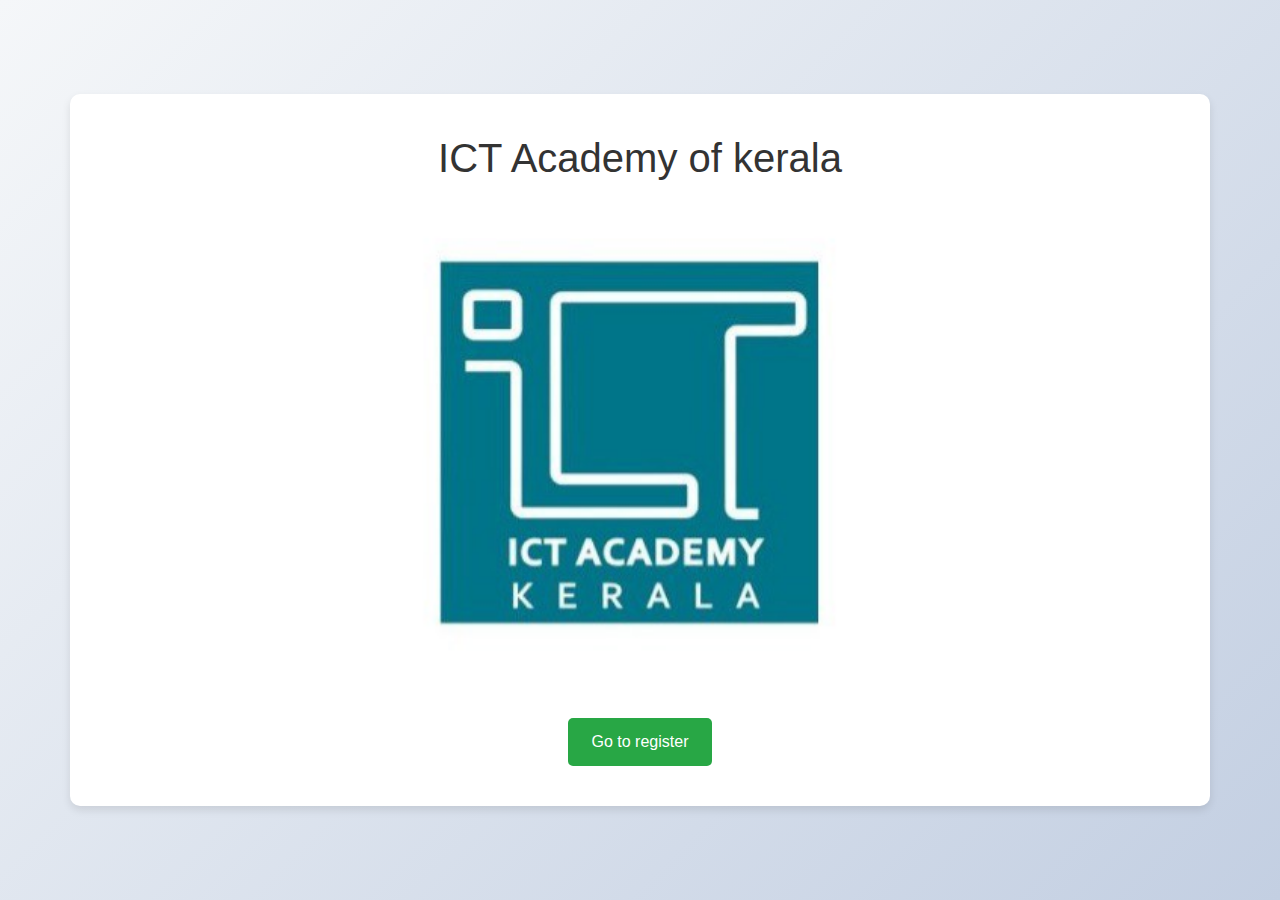
<file: index.html>
<!DOCTYPE html>
<html lang="en">
<head>
    <meta charset="UTF-8">
    <meta name="viewport" content="width=device-width, initial-scale=1.0">
    <title>ict academy kerala</title>
    <link href="https://cdn.jsdelivr.net/npm/bootstrap@5.3.3/dist/css/bootstrap.min.css" rel="stylesheet" integrity="sha384-QWTKZyjpPEjISv5WaRU9OFeRpok6YctnYmDr5pNlyT2bRjXh0JMhjY6hW+ALEwIH" crossorigin="anonymous">
    <script src="https://cdn.jsdelivr.net/npm/bootstrap@5.3.3/dist/js/bootstrap.bundle.min.js" integrity="sha384-YvpcrYf0tY3lHB60NNkmXc5s9fDVZLESaAA55NDzOxhy9GkcIdslK1eN7N6jIeHz" crossorigin="anonymous"></script>
    <link rel="stylesheet" href="styles.css">
</head>
<body>
    <body>
        <div class="container">
            <h1>ICT Academy of kerala</h1>
            <div id="carouselExample" class="carousel slide">
                <div class="carousel-inner">
                  <div class="carousel-item active">
                    <img src="ICTAK.jpg" class="d-block w-100" alt="...">
                  </div>
                  <div class="carousel-item">
                    <img src="PHOTO_ICTAK-Reception.jpg" class="d-block w-100" alt="...">
                  </div>
                  <div class="carousel-item">
                    <img src="Jithin_ICTAK_Website_3ef3a8ac69.jpg" class="d-block w-100" alt="...">
                  </div>
                </div>
                <button class="carousel-control-prev" type="button" data-bs-target="#carouselExample" data-bs-slide="prev">
                  <span class="carousel-control-prev-icon" aria-hidden="true"></span>
                  <span class="visually-hidden">Previous</span>
                </button>
                <button class="carousel-control-next" type="button" data-bs-target="#carouselExample" data-bs-slide="next">
                  <span class="carousel-control-next-icon" aria-hidden="true"></span>
                  <span class="visually-hidden">Next</span>
                </button>
              </div>
            <div>
            <a href="form.html" target="_blank" class="button">Go to register </a>
          </div>
        </div>
    </body>
    </html>
    
    
</body>
</html>
</file>
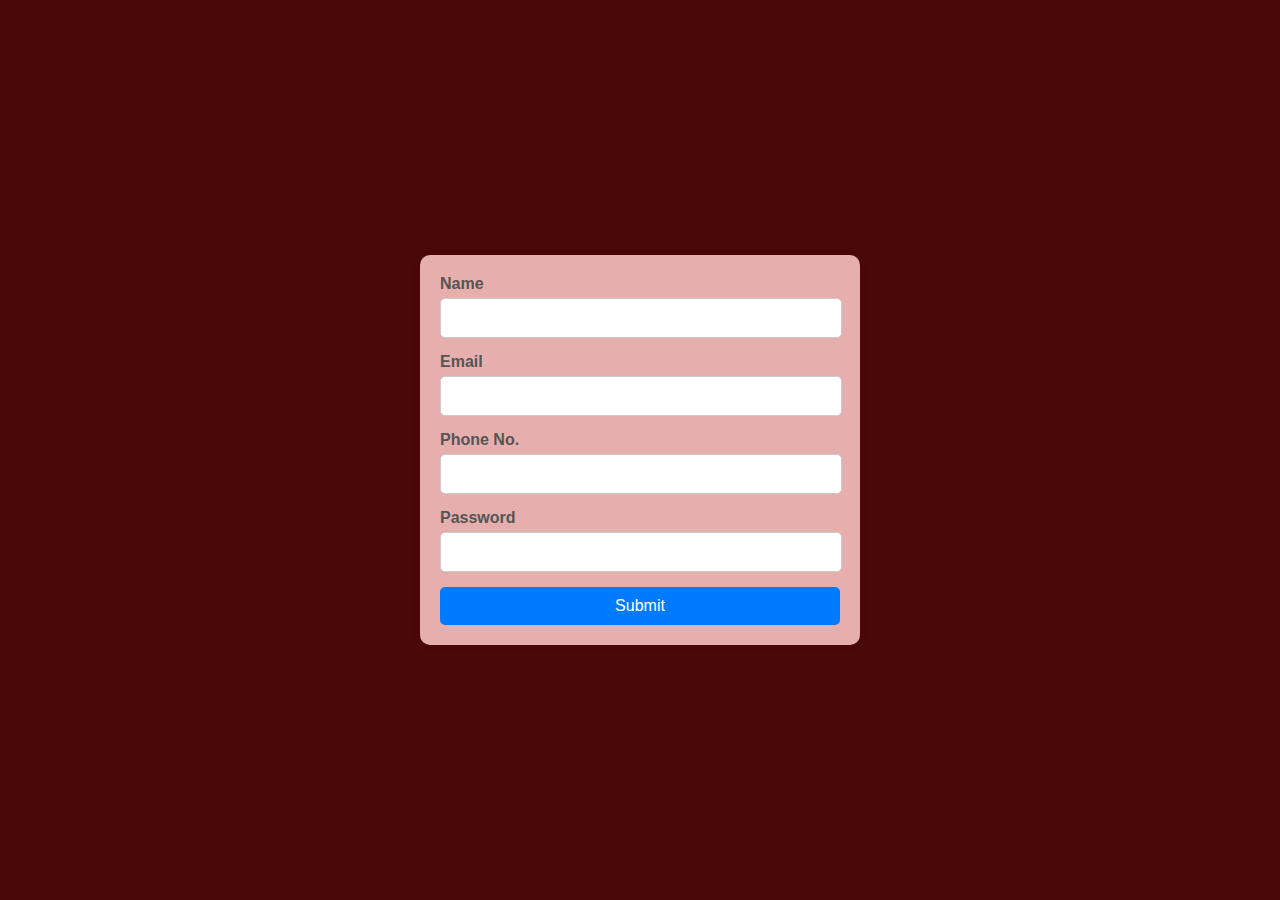
<file: form.html>
<!DOCTYPE html>
<html lang="en">
<head>
    <meta charset="UTF-8">
    <meta name="viewport" content="width=device-width, initial-scale=1.0">
    <title>Register</title>
</head>
<body>
    <link rel="stylesheet" href="style.css">
    <script src="script.js" defer></script>
    <!-- <p>Enter the Details</p> -->
    <form id="registrationForm" action="result1.php" method="post">
        <label for="Name">Name</label>
        <input type="text" name="qname" id="Name" required>
        <label for="Email">Email</label>
        <input type="email" name="qemail" id="Email" required>
        <label for="Phone">Phone No.</label>
        <input type="tel" name="qphone" id="Phone"required>
        <label for="Password">Password</label>
        <input type="password" name="qpassword" id="Password"required>
        <button type="submit">Submit</button>
    </form>
</body>
</html>
</file>
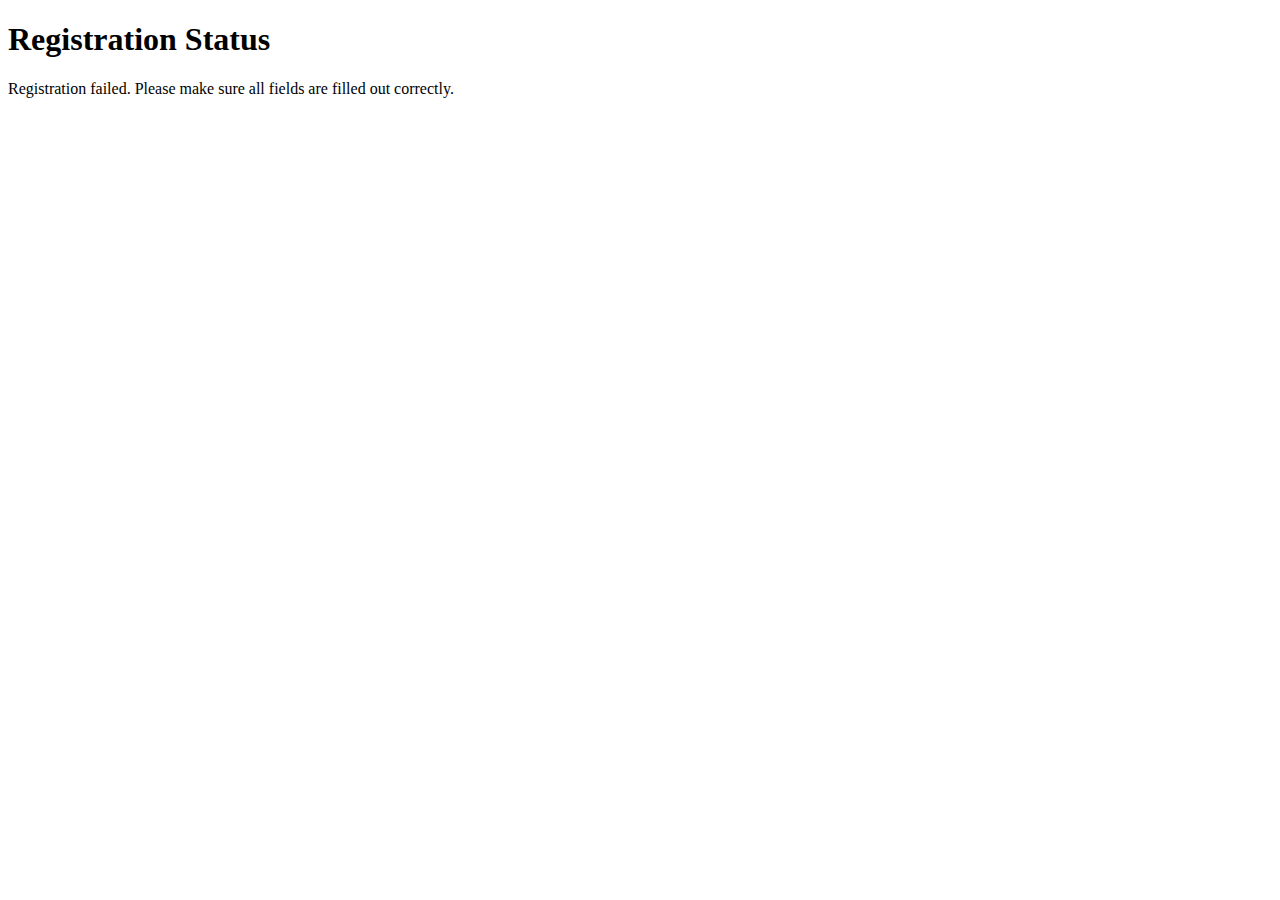
<file: result.html>
<!DOCTYPE html>
<html lang="en">
<head>
    <meta charset="UTF-8">
    <meta name="viewport" content="width=device-width, initial-scale=1.0">
    <title>Result Page</title>
    <script>
        function getQueryParams() {
            const params = new URLSearchParams(window.location.search);
            const name = params.get('qname');
            const email = params.get('qemail');
            
            if (name && email) {
                document.getElementById('result').innerText = `The user with name ${name} and email ${email} has been registered successfully.`;
            } else {
                document.getElementById('result').innerText = 'Registration failed. Please make sure all fields are filled out correctly.';
            }
        }

        window.onload = getQueryParams;
    </script>
</head>
<body>
    <h1>Registration Status</h1>
    <p id="result">Waiting for form submission...</p>
</body>
</html>
</file>
<file: styles.css>
body {
    font-family: Arial, sans-serif;
    margin: 0;
    padding: 0;
    display: flex;
    justify-content: center;
    align-items: center;
    height: 100vh;
    background-color: #e0e0e0;
}

.container {
    text-align: center;
    background-color: white;
    padding: 40px;
    border-radius: 10px;
    box-shadow: 0 4px 8px rgba(0, 0, 0, 0.1);
}

h1 {
    color: #333;
}

.button {
    display: inline-block;
    margin-top: 20px;
    padding: 12px 24px;
    background-color: #28a745;
    color: white;
    text-decoration: none;
    font-size: 16px;
    border-radius: 5px;
    transition: background-color 0.3s;
}

.button:hover {
    background-color: #218838;
}

/* styles.css */
body {
    font-family: 'Segoe UI', Tahoma, Geneva, Verdana, sans-serif;
    background: linear-gradient(135deg, #f5f7f9, #c3cfe2);
    display: flex;
    justify-content: center;
    align-items: center;
    height: 100vh;
    margin: 0;
}

.login-container {
    background-color: #ffffff;
    border-radius: 12px;
    box-shadow: 0 6px 12px rgba(0, 0, 0, 0.1);
    padding: 30px;
    width: 100%;
    max-width: 400px;
    text-align: center;
}

h2 {
    margin-bottom: 25px;
    font-size: 24px;
    color: #333;
}

.input-group {
    margin-bottom: 20px;
    text-align: left;
}

.input-group label {
    display: block;
    font-size: 14px;
    color: #555;
    margin-bottom: 8px;
}

.input-group input {
    width: 100%;
    padding: 12px;
    border: 1px solid #ddd;
    border-radius: 8px;
    box-sizing: border-box;
    font-size: 16px;
    transition: border-color 0.3s;
}

.input-group input:focus {
    border-color: #007bff;
    outline: none;
}

.submit-button, .signin-button {
    width: 100%;
    padding: 12px;
    border: none;
    border-radius: 8px;
    font-size: 16px;
    color: #ffffff;
    cursor: pointer;
    margin-top: 15px;
    transition: background-color 0.3s, transform 0.3s;
}

.submit-button {
    background-color: #007bff;
}

.submit-button:hover {
    background-color: #0056b3;
    transform: translateY(-2px);
}

.signin-button {
    background-color: #28a745;
    
}

.signin-button:hover {
    background-color: #218838;
    transform: translateY(-2px);
}

.forgot-password {
    display: block;
    margin-top: 20px;
    font-size: 14px;
    color: #007bff;
    text-decoration: none;
    transition: color 0.3s;
}

.forgot-password:hover {
    color: #0056b3;
    text-decoration: underline;
}
</file>
<file: style.css>
/* General styles */
body {
    font-family: Arial, sans-serif;
    background-color: #4b0808;
    display: flex;
    justify-content: center;
    align-items: center;
    height: 100vh;
    margin: 0;
}

p {
    font-size: 1.5em;
    text-align: center;
    color: #333;
}

/* Form container */
form {
    background-color: #e7aeae;
    padding: 20px;
    border-radius: 10px;
    box-shadow: 0 2px 10px rgba(0, 0, 0, 0.1);
    max-width: 400px;
    width: 100%;
}

/* Form elements */
label {
    display: block;
    margin-bottom: 5px;
    font-weight: bold;
    color: #555;
}

input {
    width: 95%;
    padding: 10px;
    margin-bottom: 15px;
    border: 1px solid #ccc;
    border-radius: 5px;
    font-size: 1em;
}

input:focus {
    border-color: #007bff;
    outline: none;
    box-shadow: 0 0 5px rgba(0, 123, 255, 0.5);
}

/* Submit button */
button {
    width: 100%;
    padding: 10px;
    background-color: #007bff;
    border: none;
    border-radius: 5px;
    color: white;
    font-size: 1em;
    cursor: pointer;
    transition: background-color 0.3s;
}

button:hover {
    background-color: #0056b3;
}
</file>
